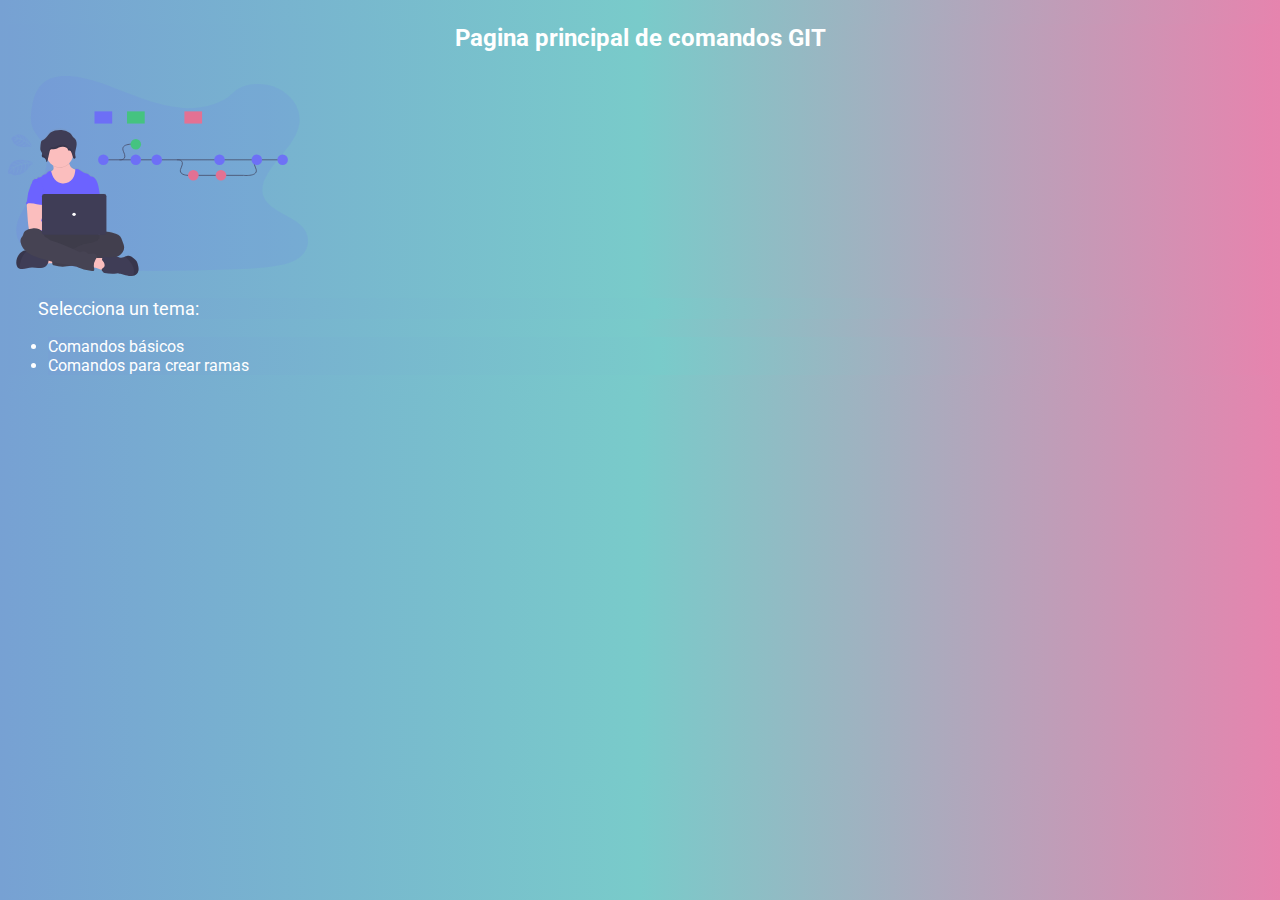
<file: index.html>
<!DOCTYPE html>
<html>
<head>
	<meta charset="utf-8">
	<title>Menu principal git</title>
	<link href="https://fonts.googleapis.com/css?family=Roboto" rel="stylesheet">
	<link rel="stylesheet" href="../css/indice.css">
</head>
<body>
	<h3 class="titulo">Pagina principal de comandos GIT</h3>
	<img class="imagen" src="./src/img/image.svg" alt="">
	<p class="subtitulo">Selecciona un tema:</p>
	<ul class="lista">
		<li style="color: #FFF;"><a href="html/comandosbasicos.html">Comandos básicos</a></li>
		<li style="color: #FFF;"><a href="html/comandosramas.html">Comandos para crear ramas</a></li>
	</ul>
</body>
</html>
</file>
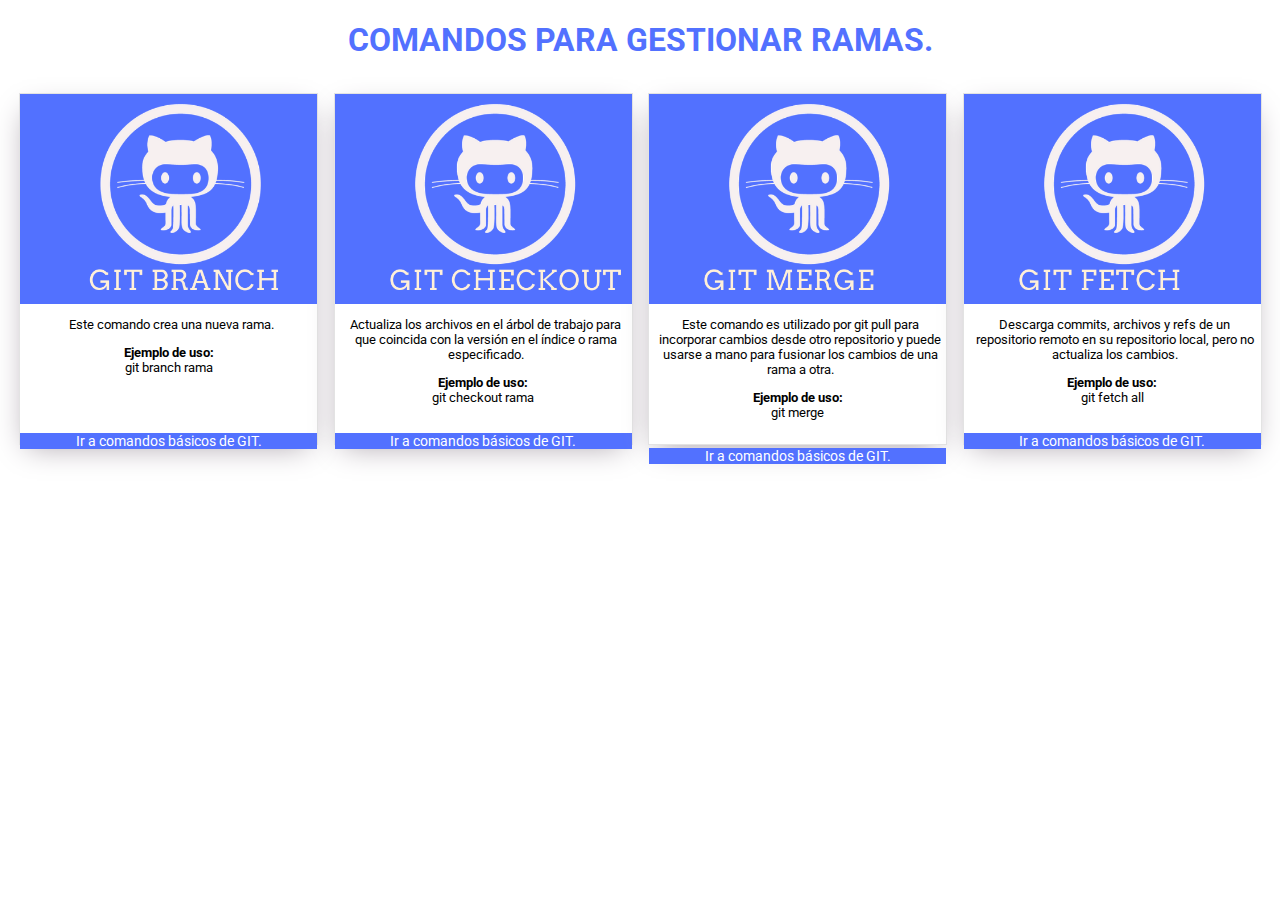
<file: html/comandosramas.html>
<!DOCTYPE html>
<html lang="es">
<head>
    <meta charset="UTF-8">
    <title>Comandos Para Gestionar Ramas</title>
    <link href="https://fonts.googleapis.com/css?family=Roboto" rel="stylesheet">
    <link rel="stylesheet" href="../css/ramas.css">
</head>
<body>
        <h1 class="encabezado">COMANDOS PARA GESTIONAR RAMAS.</h1>
        <div class="comandos_ramas" >
            <div class="comandosramas_img">
                <img src="../src/img/branch.png" alt="comandos basicos de git">  
            </div>
    
            <div class="comandosramas_txt">
                <p>
                Este comando crea una nueva rama.<br>
                <div class="ejemplo_uso">Ejemplo de uso:<br></div>
                git branch rama <br>
                <br>
                <br>
               <pre>
                <a href="./comandosbasicos.html" class="enlace_comandosbasicos" id="basicos">Ir a comandos básicos de GIT.</a>
                </pre>
                </p>
            </div>       
        </div>
    
        <div class="comandos_ramas" >
                <div class="comandosramas_img">
                    <img src="../src/img/checkout.png" alt="comandos basicos de git">  
                </div>
        
                <div class="comandosramas_txt">
                    <p>
                     Actualiza los archivos en el árbol de trabajo para que coincida con la versión en el índice o rama especificado.
                    <div class="ejemplo_uso">Ejemplo de uso: <br></div>
                    git checkout rama
                <pre>
                    <a href="./comandosbasicos.html" class="enlace_comandosbasicos" id="basicos">Ir a comandos básicos de GIT.</a>

                </pre>
                    </p>
                </div>       
            </div>


            <div class="comandos_ramas" >
                    <div class="comandosramas_img">
                        <img src="../src/img/merge.png" alt="comandos basicos de git">  
                    </div>
            
                    <div class="comandosramas_txt">
                        <p>
                        Este comando es utilizado por git pull para incorporar cambios desde otro repositorio y puede usarse a mano para fusionar los cambios de una rama a otra.
                        <div class="ejemplo_uso">Ejemplo de uso: <br></div>
                        git merge 
                    <pre>
                        <a href="./comandosbasicos.html" class="enlace_comandosbasicos" id="basicos">Ir a comandos básicos de GIT.</a>
                    </pre>
                        </p>
                    </div>       
                </div>

                <div class="comandos_ramas" >
                        <div class="comandosramas_img">
                            <img src="../src/img/fetch.png" alt="comandos basicos de git">  
                        </div>
                
                        <div class="comandosramas_txt">
                            <p>
                        Descarga commits, archivos y refs de un repositorio remoto en su repositorio local, pero no actualiza los cambios.
                            <div class="ejemplo_uso">Ejemplo de uso: <br></div>
                            git fetch all
                        <pre>
                            <a href="./comandosbasicos.html" class="enlace_comandosbasicos" id="basicos">Ir a comandos básicos de GIT.</a>
                        </pre>
                            </p>
                        </div>       
                    </div>
    
      
      
</body>
</html>
</file>
<file: css/indice.css>
*{
    font-family: 'Roboto', sans-serif;
    background: #77A1D3;  /* fallback for old browsers */
    background: -webkit-linear-gradient(to left, #E684AE, #79CBCA, #77A1D3);  /* Chrome 10-25, Safari 5.1-6 */
    background: linear-gradient(to left, #E684AE, #79CBCA, #77A1D3); /* W3C, IE 10+/ Edge, Firefox 16+, Chrome 26+, Opera 12+, Safari 7+ */
    

  }

  .titulo{
    color:#FFF;
    text-align: center;
    font-size: 24px;

  }

  .subtitulo{
      color:#FFF;
      font-size: 18px;
      margin-left: 30px;
  }
  
  .lista li a{
    text-decoration: none;  
    background: none;
    color: #FFF;
  }

  .imagen{
      width: 300px;
      background: none;
  }
</file>
<file: css/ramas.css>
*{
    font-family: 'Roboto', sans-serif;
  }
  
  .encabezado{
    color:#5271FF;
    text-align: center;
  }
  
  
  .comandos_ramas{
    width: 23.5%;
    height:350px;
    background:white;
    border: 1px solid rgba(209, 209, 209,.6); 
    display: inline-block;
    margin-top: 12px;
    vertical-align:top; 
    margin-left: .9%;
    -webkit-box-shadow: -1px 10px 29px -9px rgba(168,159,168,1);
  -moz-box-shadow: -1px 10px 29px -9px rgba(168,159,168,1);
  box-shadow: -1px 10px 29px -9px rgba(168,159,168,1);
  }
  
 
  .comandos_ramas:hover{
  cursor: pointer;
  }
  
  .comandosramas_img{
  width: 100%;
  height: 60%;
  position: relative;
  overflow:hidden ;
  }
  
  
  .comandosramas_img img{
    position: absolute;
    max-width:130% ;
    max-height: 130%;
    left: 0;
    right:0;
    bottom:0;
    top: 0;
    margin-top: auto;
    margin-left: auto;
    margin-right: auto;
    margin-bottom: auto;
    -moz-transition: all 0.3s;
  -webkit-transition: all 0.3s;
  transition: all 0.3s;
  }
  
  
  
  .comandosramas_txt{
  width: 100%;
  height:40% ; 
  text-align:center;
  }
  
  .comandosramas_txt p{
  margin-left: 5px;
  
  }
  
  
  
  .comandos_ramas:hover img {
    -moz-transform: scale(1.1);
    -webkit-transform: scale(1.1);
    transform: scale(1.1);
  }
  
  .ejemplo_uso{
   font-weight: bold; 
  }
  
  .comandosramas_txt p,div{
    font-size: 13px;
  }
  
  
  .enlace_comandosbasicos{
    text-decoration: none;
    display:block;
    color: white;
    height: 50%;
    font-size: 14px;
  
  }
  
  #basicos{
    background: #5271FF;
  
  }
</file>
